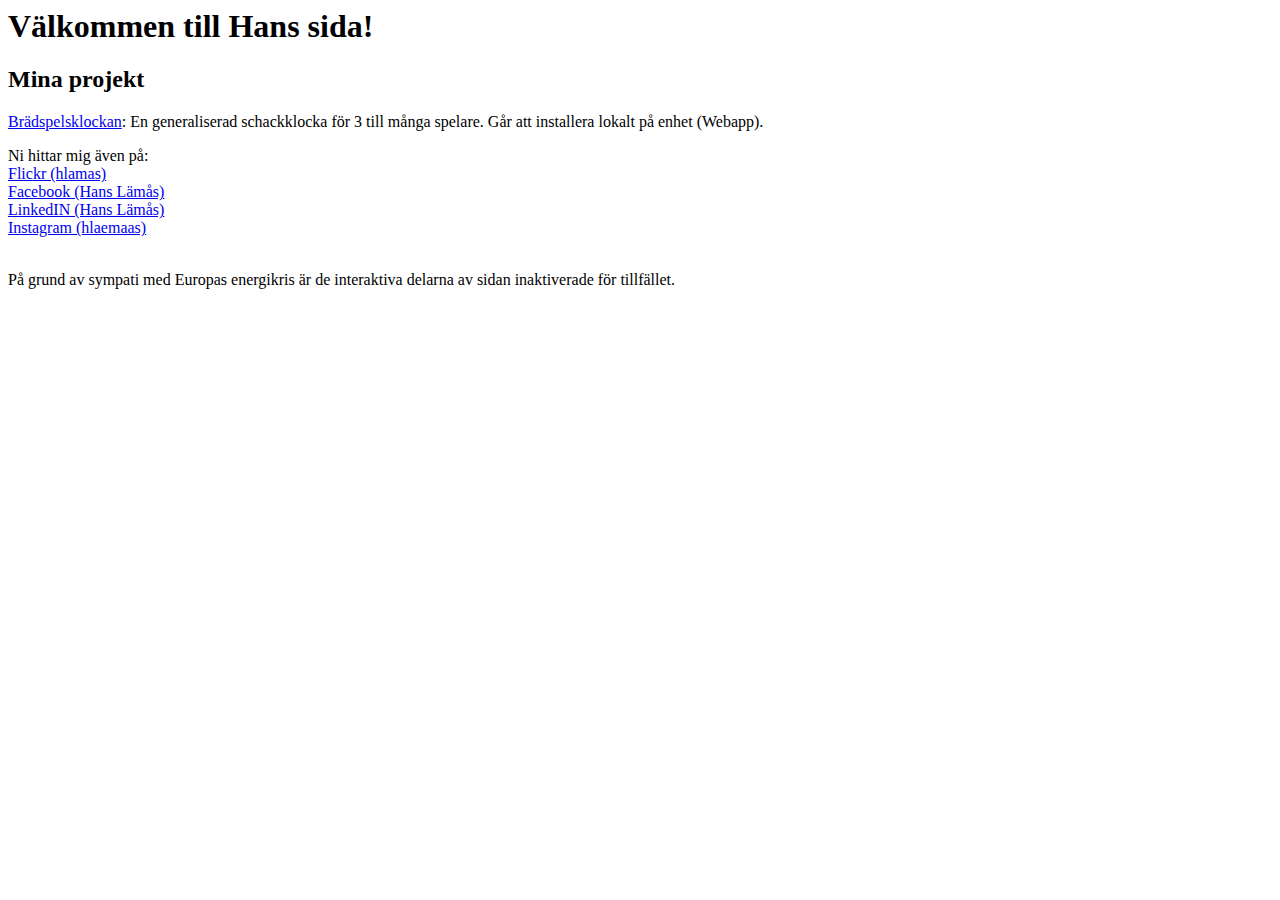
<file: index.html>
<HTML>
<HEAD>
<meta http-equiv="Content-Type" content="text/html; charset=utf-8">
</HEAD>
<div>
<h1>Välkommen till Hans sida!</h1>
<h2>Mina projekt</h2>
  <p>
    <a href="/multitimer">Brädspelsklockan</a>: En generaliserad schackklocka för 3 till många spelare. Går att installera lokalt på enhet (Webapp).
  </p>
  <p>
    Ni hittar mig även på: <br>
    <a target="blank_" href="http://flickr.com/photos/hlamas/">Flickr (hlamas)</a><br>
    <a target="blank_" href="https://www.facebook.com/hans.lamas">Facebook (Hans Lämås)</a><br>
    <a target="blank_" href="https://www.linkedin.com/in/hans-lämås-1961a331/">LinkedIN (Hans Lämås)</a><br>
    <a target="blank_" href="https://www.instagram.com/hlaemaas/">Instagram (hlaemaas)</a><br>
    <br>
  </p>
  <p>
    På grund av sympati med Europas energikris är de interaktiva delarna av sidan inaktiverade för tillfället.
  </p>
</HTML>
</file>
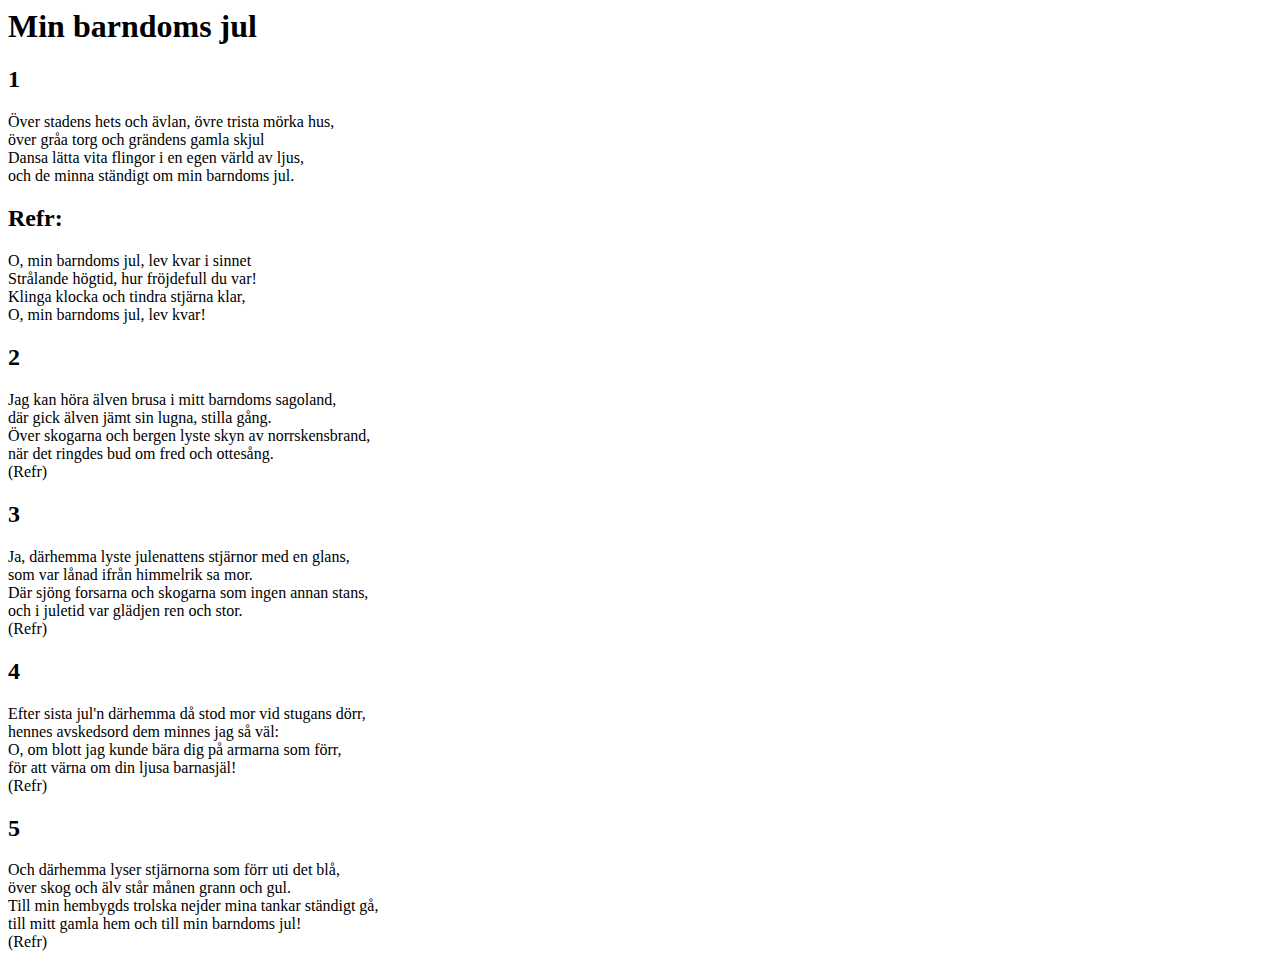
<file: jul/index.html>
<html>
<meta charset="UTF-8">
<head>
</head>

    <h1 id="barndom">Min barndoms jul</h1>
    <h2 id="barn-1">1</h2>
<p>
Över stadens hets och ävlan, övre trista mörka hus,<br>
över gråa torg och grändens gamla skjul<br>
Dansa lätta vita flingor i en egen värld av ljus,<br>
och de minna ständigt om min barndoms jul.<br>
</p>
<H2 id="barn-refr">Refr:</h1>
<p>
O, min barndoms jul, lev kvar i sinnet<br>
Strålande högtid, hur fröjdefull du var!<br>
Klinga klocka och tindra stjärna klar,<br>
O, min barndoms jul, lev kvar!<br>
</p>
<h2 id="barn-2">2</h1>
<p>
Jag kan höra älven brusa i mitt barndoms sagoland,<br>
där gick älven jämt sin lugna, stilla gång.<br>
Över skogarna och bergen lyste skyn av norrskensbrand,<br>
när det ringdes bud om fred och ottesång.<br>
(Refr)
</p>
<h2 id="barn-3">3</h1>
<p>
Ja, därhemma lyste julenattens stjärnor med en glans,<br>
som var lånad ifrån himmelrik sa mor.<br>
Där sjöng forsarna och skogarna som ingen annan stans,<br>
och i juletid var glädjen ren och stor.<br>
(Refr)
</p>
<h2 id="barn-4">4</h1>
<p>
Efter sista jul'n därhemma då stod mor vid stugans dörr,<br>
hennes avskedsord dem minnes jag så väl:<br>
O, om blott jag kunde bära dig på armarna som förr,<br>
för att värna om din ljusa barnasjäl!<br>
(Refr)
</p>
<h2 id="barn-5">5</h1>
<p>
Och därhemma lyser stjärnorna som förr uti det blå,<br>
över skog och älv står månen grann och gul.<br>
Till min hembygds trolska nejder mina tankar ständigt gå,<br>
till mitt gamla hem och till min barndoms jul!<br>
(Refr)
</p>

</html>
</file>
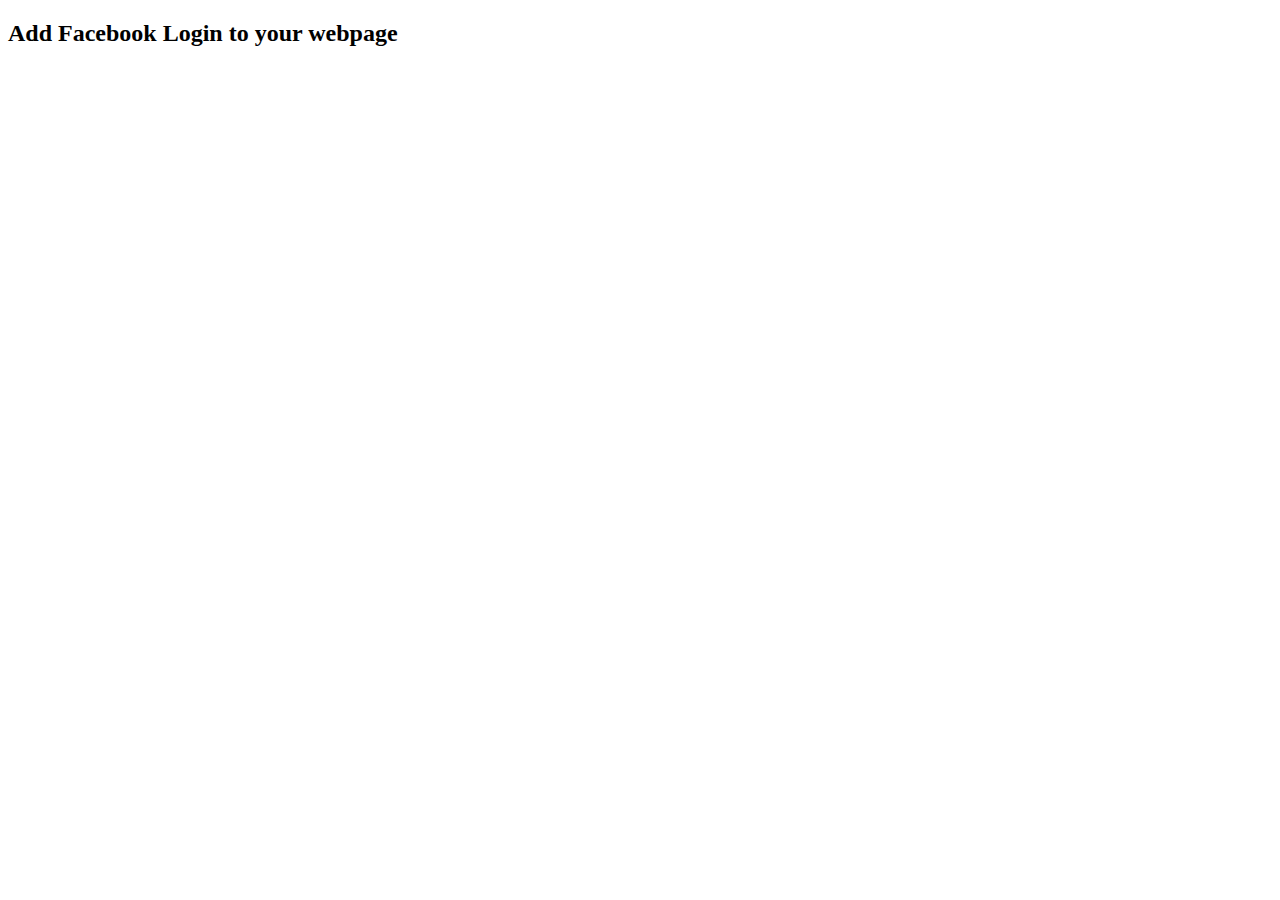
<file: login/index.html>
<!DOCTYPE html>
<html lang="en">
  <head></head>
  <body>
 
    <h2>Add Facebook Login to your webpage</h2>
 
      <!-- Set the element id for the JSON response -->
    
      <p id="profile"></p>
 
      <script>
  
        <!-- Add the Facebook SDK for Javascript -->
  
        (function(d, s, id){
                              var js, fjs = d.getElementsByTagName(s)[0];
                              if (d.getElementById(id)) {return;}
                              js = d.createElement(s); js.id = id;
                              js.src = "https://connect.facebook.net/en_US/sdk.js";
                              fjs.parentNode.insertBefore(js, fjs);
                            }(document, 'script', 'facebook-jssdk')
        );
 
 
        window.fbAsyncInit = function() {  // comment 
            // <!-- Initialize the SDK with your app and the Graph API version for your app -->
            FB.init({
                      appId            : '473359174910171',
                      xfbml            : true,
                      version          : 'v24.0'
                    });
            // <!-- If you are logged in, automatically get your name and email address, your public profile information -->
            FB.login(function(response){
                           document.getElementById("profile").innerHTML = "Good to see you, " + response.name + ". i see your email address is " + response.email
            },
            [
                config_id = '4293338950985187',
                response_type = 'code',
                override_default_response_type = true,
                enable_profile_selector = true
            ]
            );
        };
 
      </script>
 
  </body>
</html>
</file>
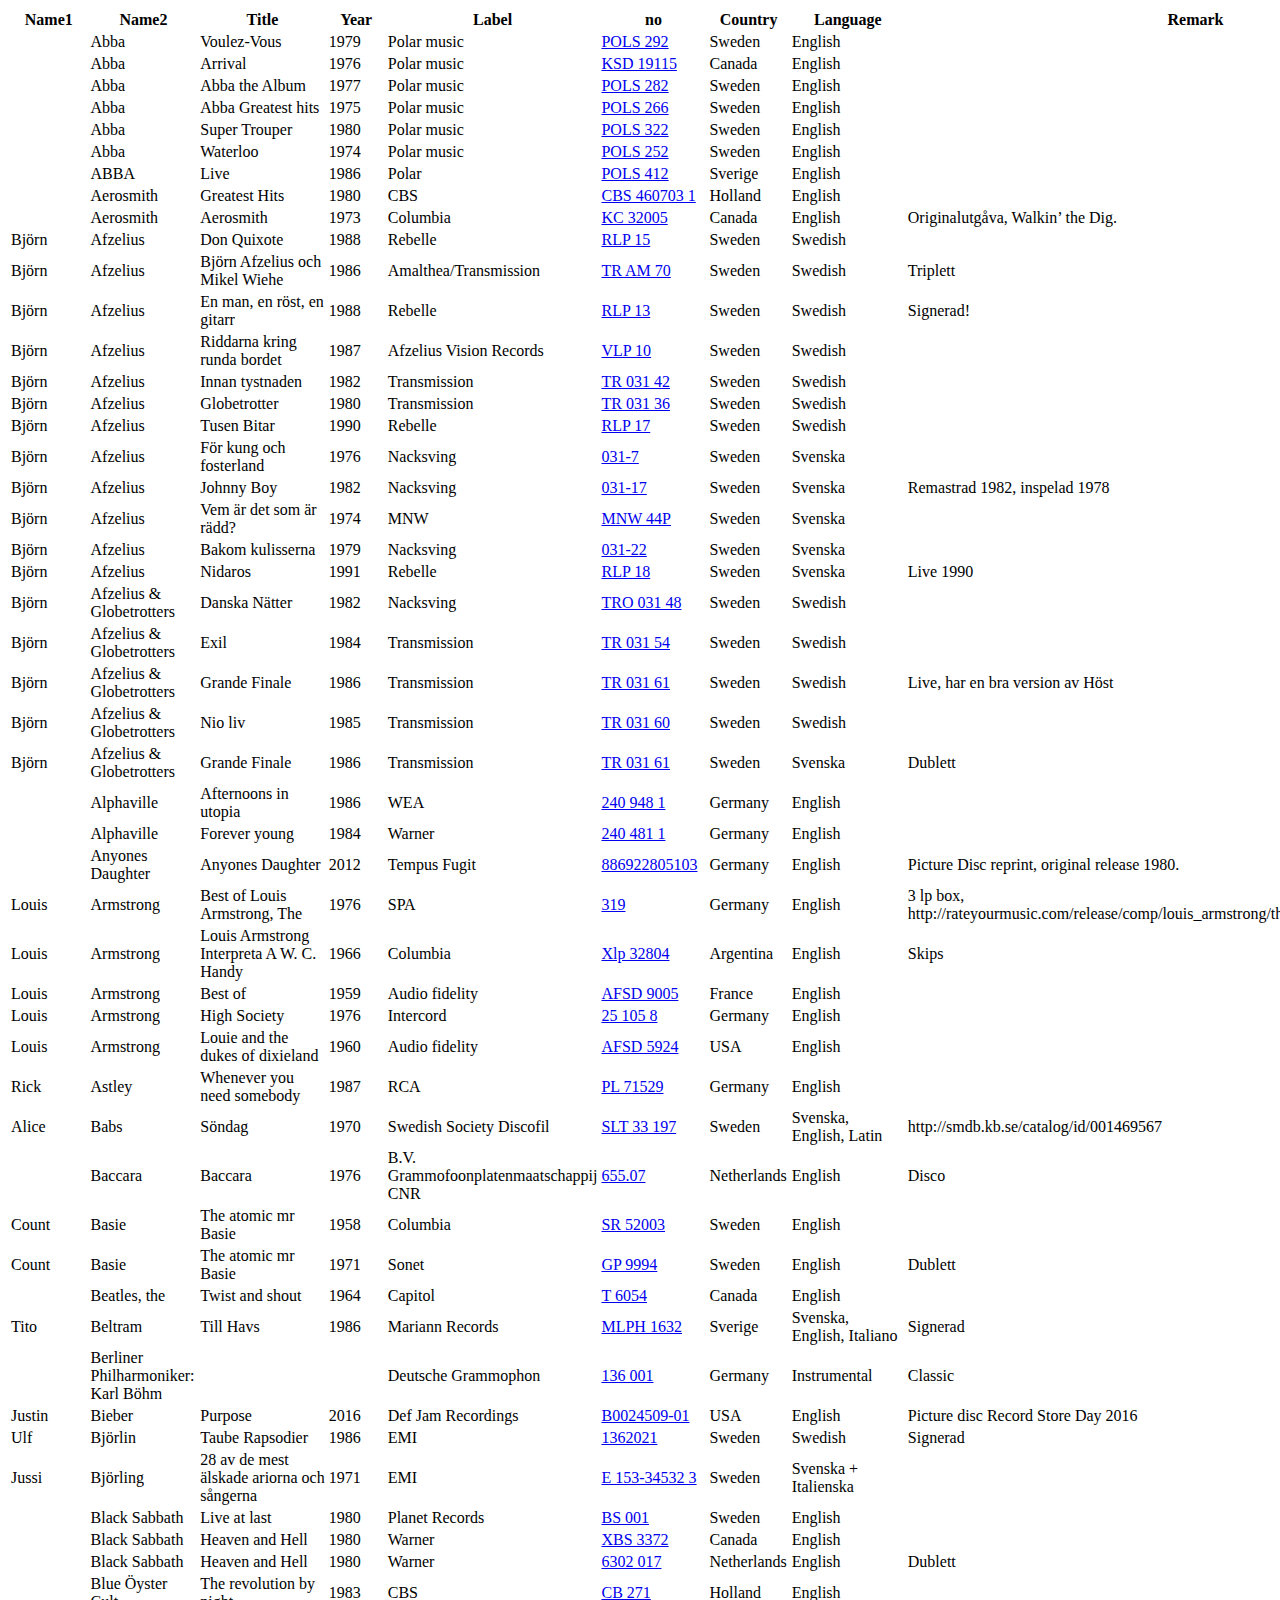
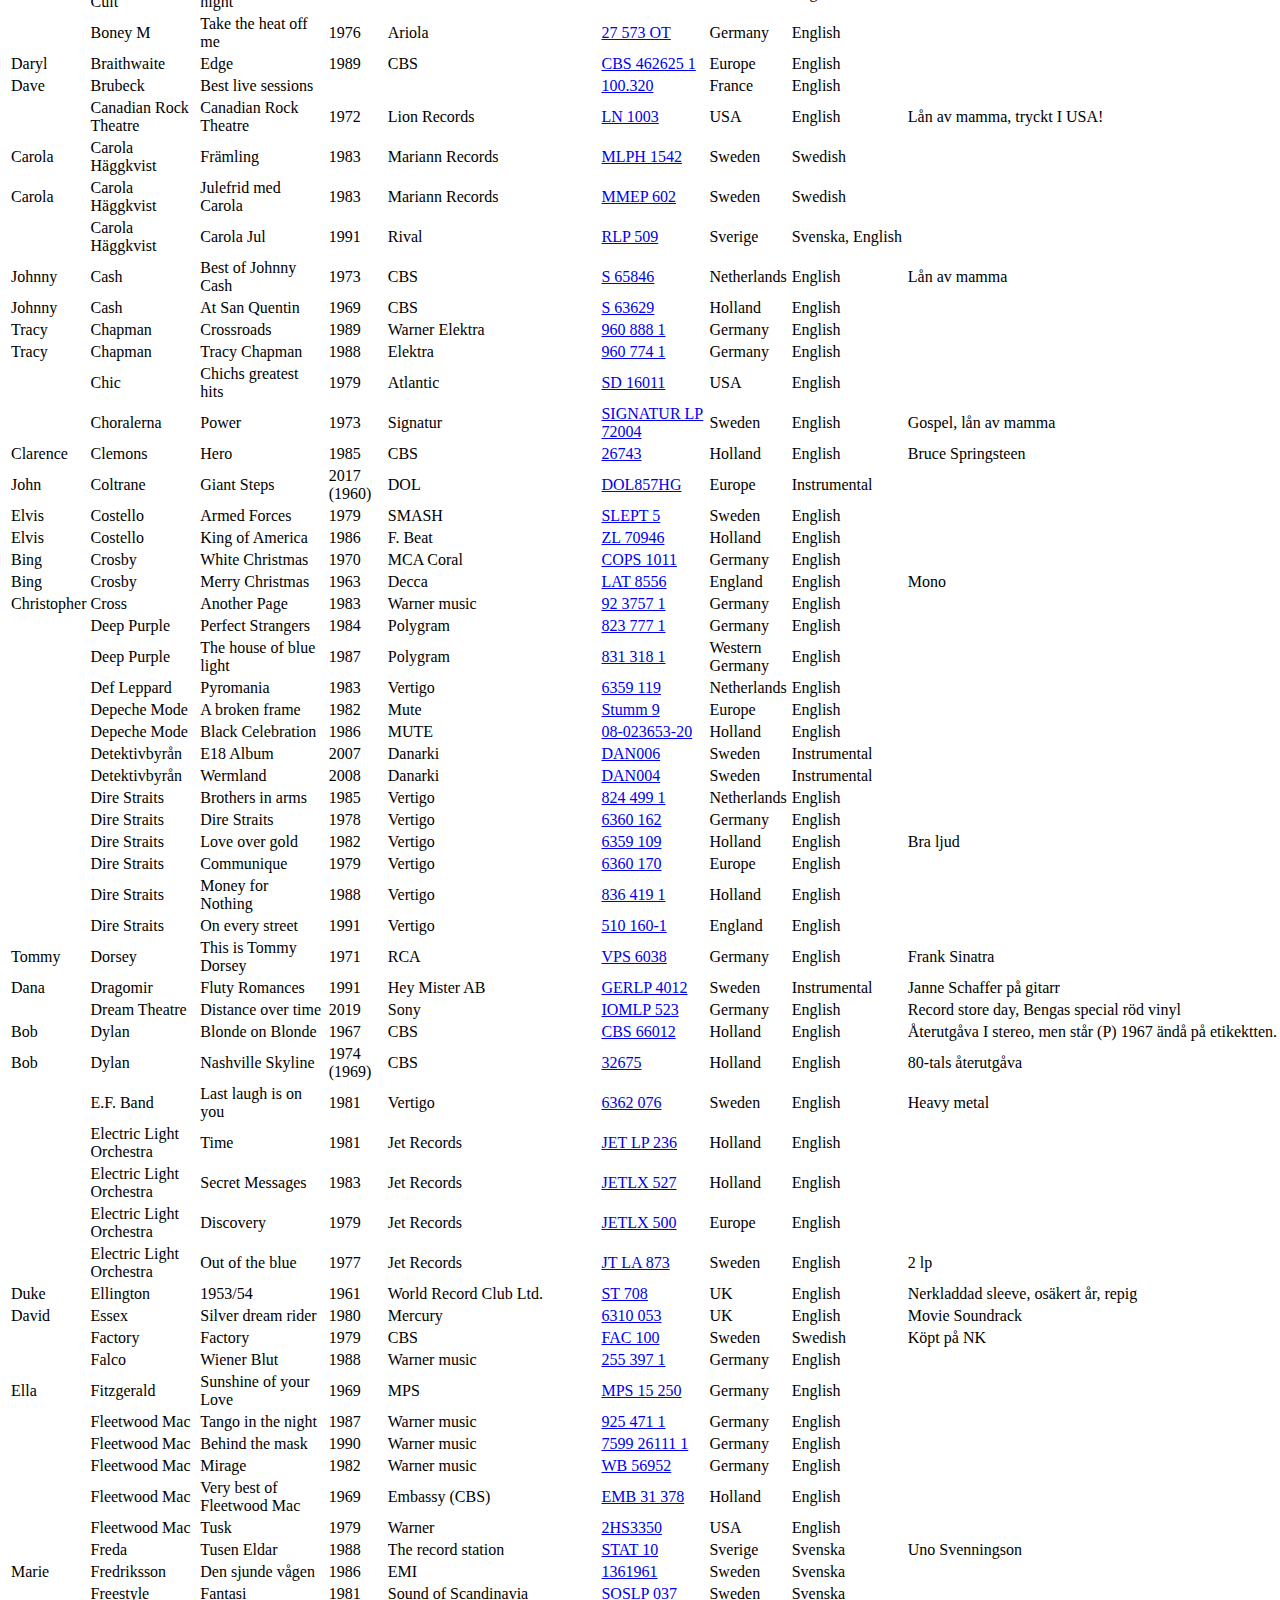
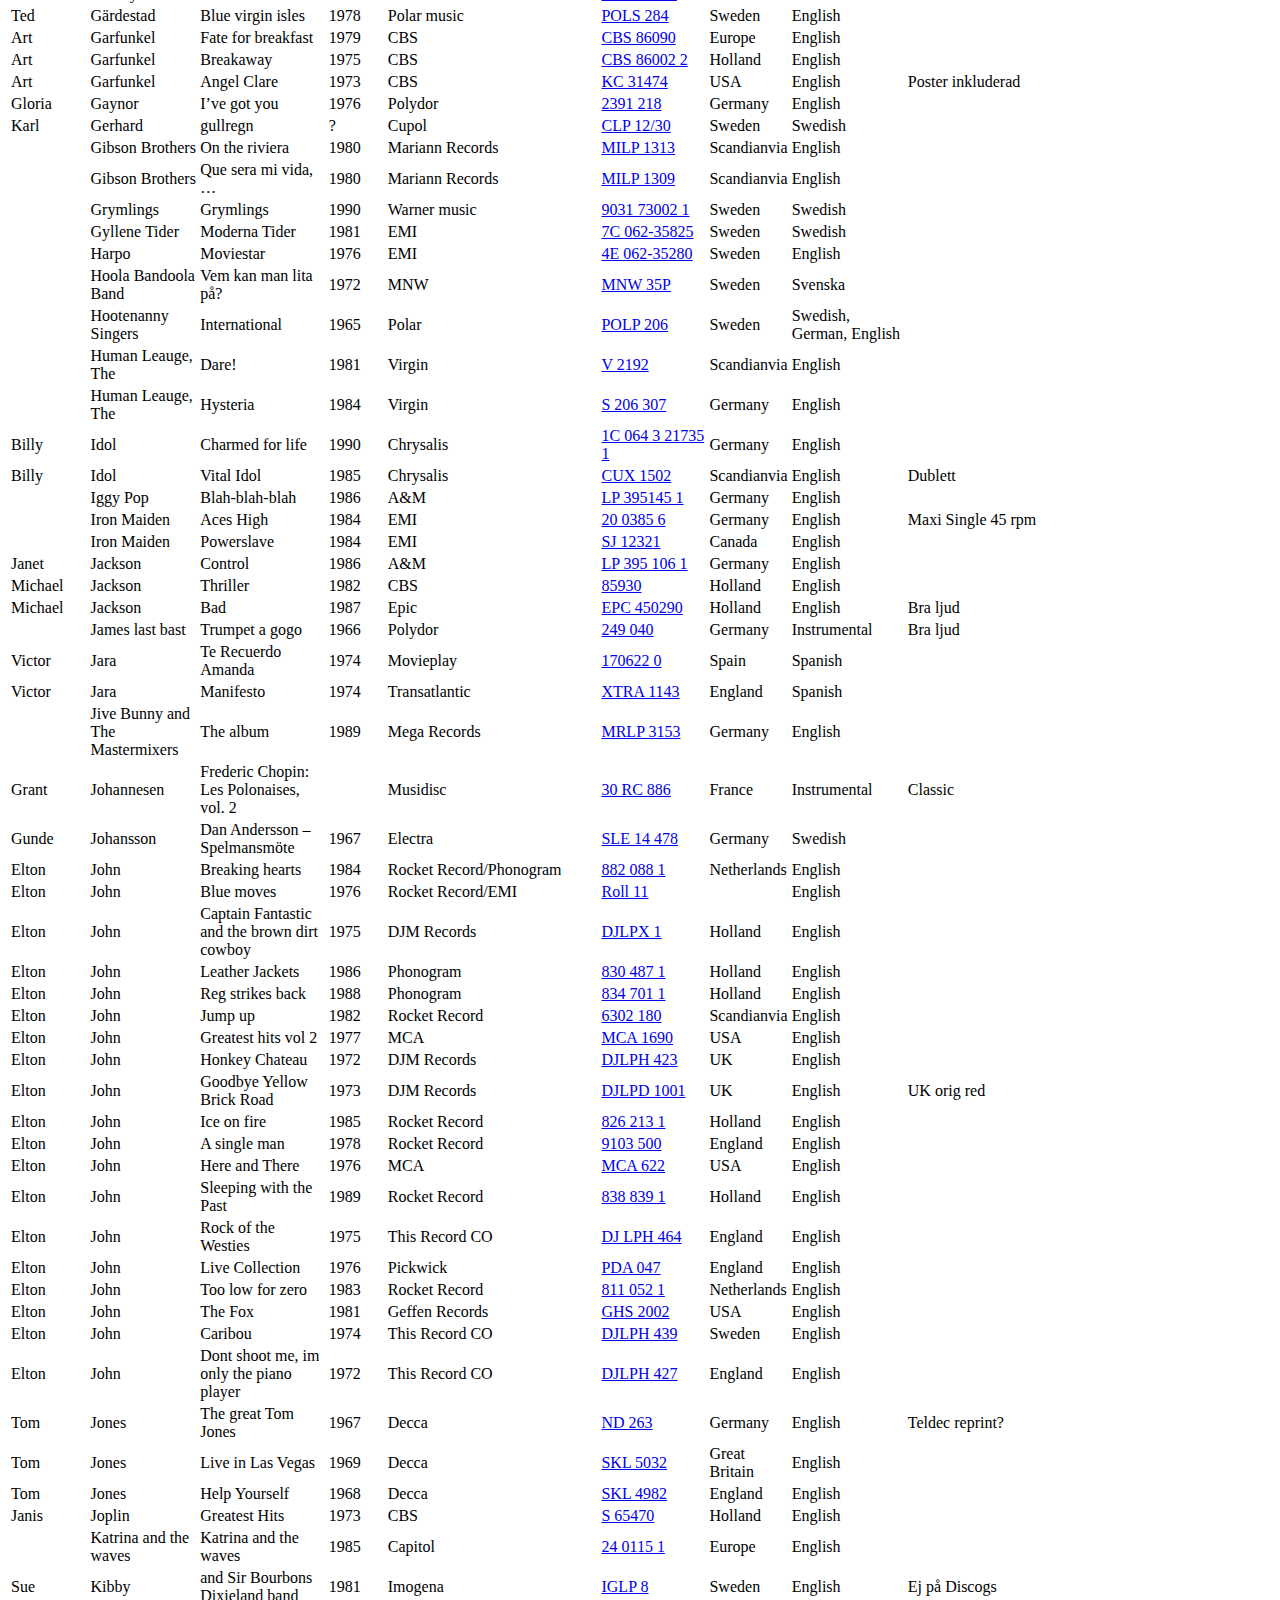
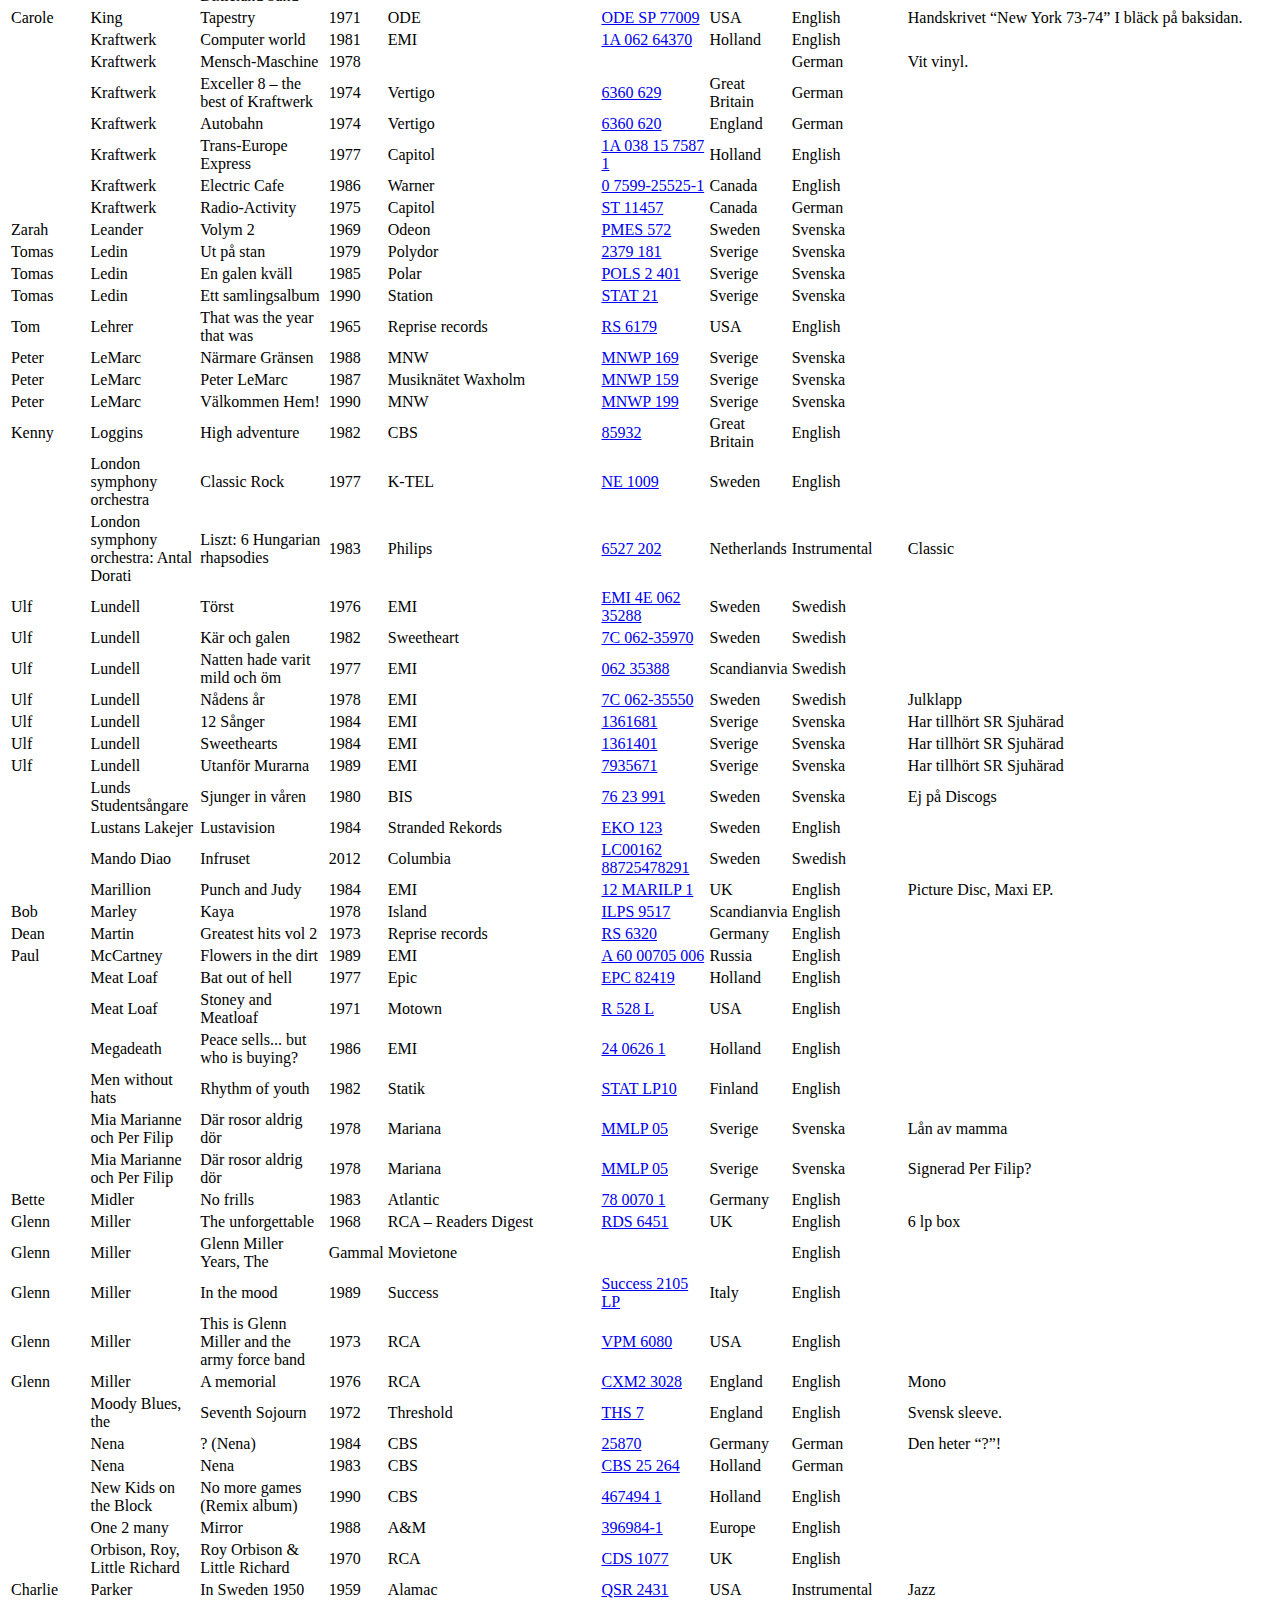
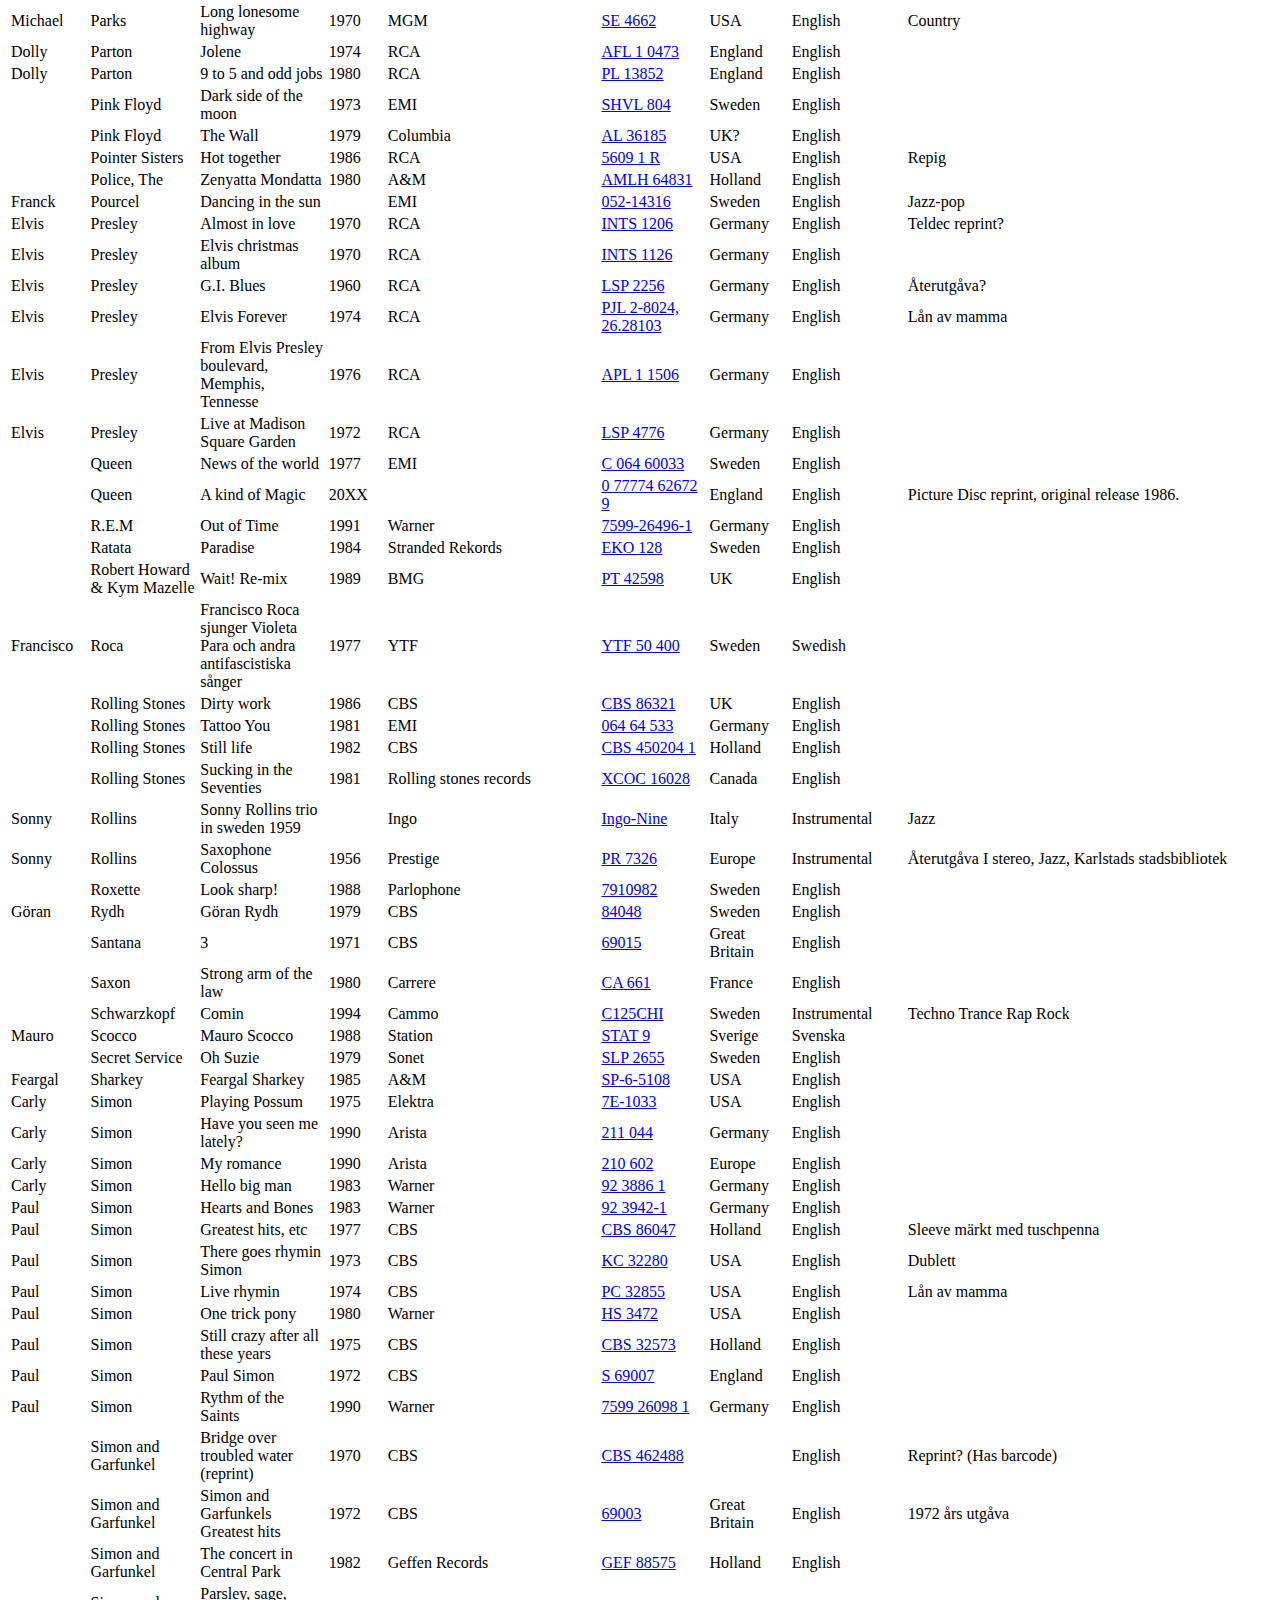
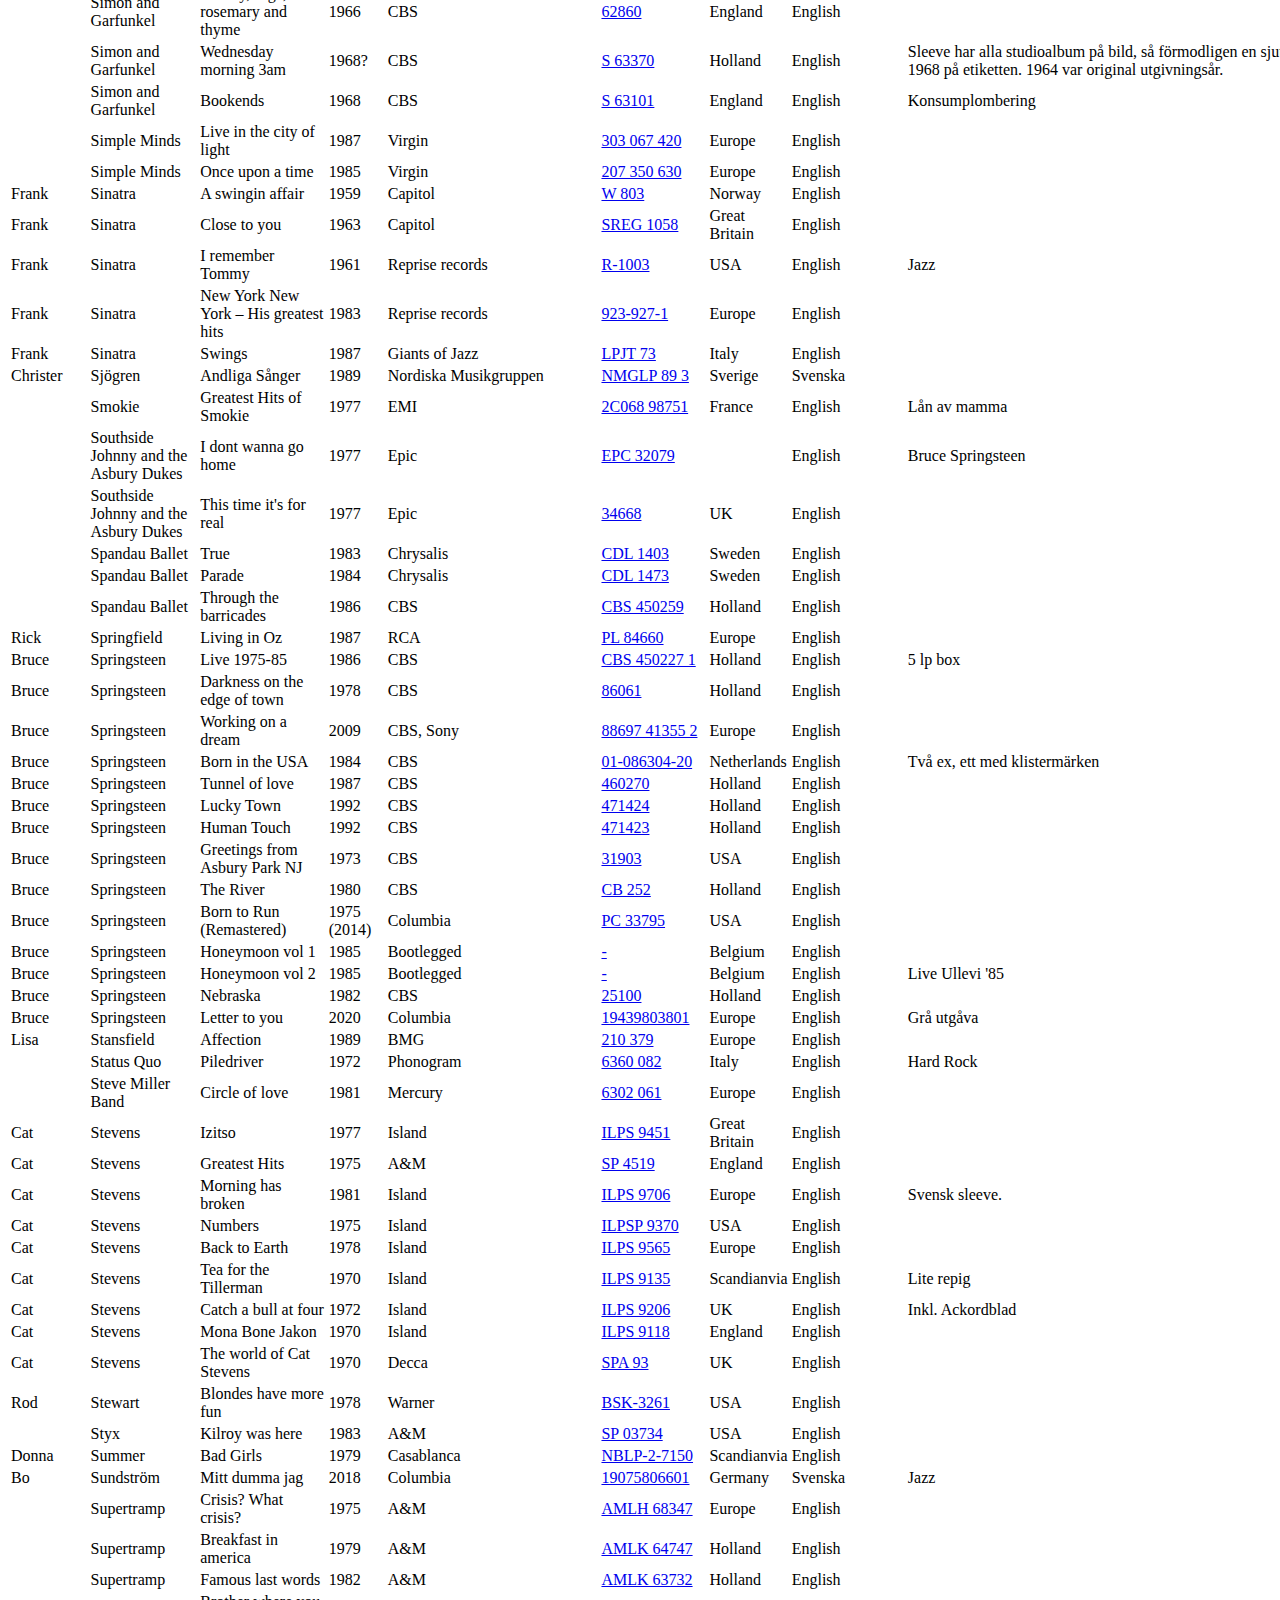
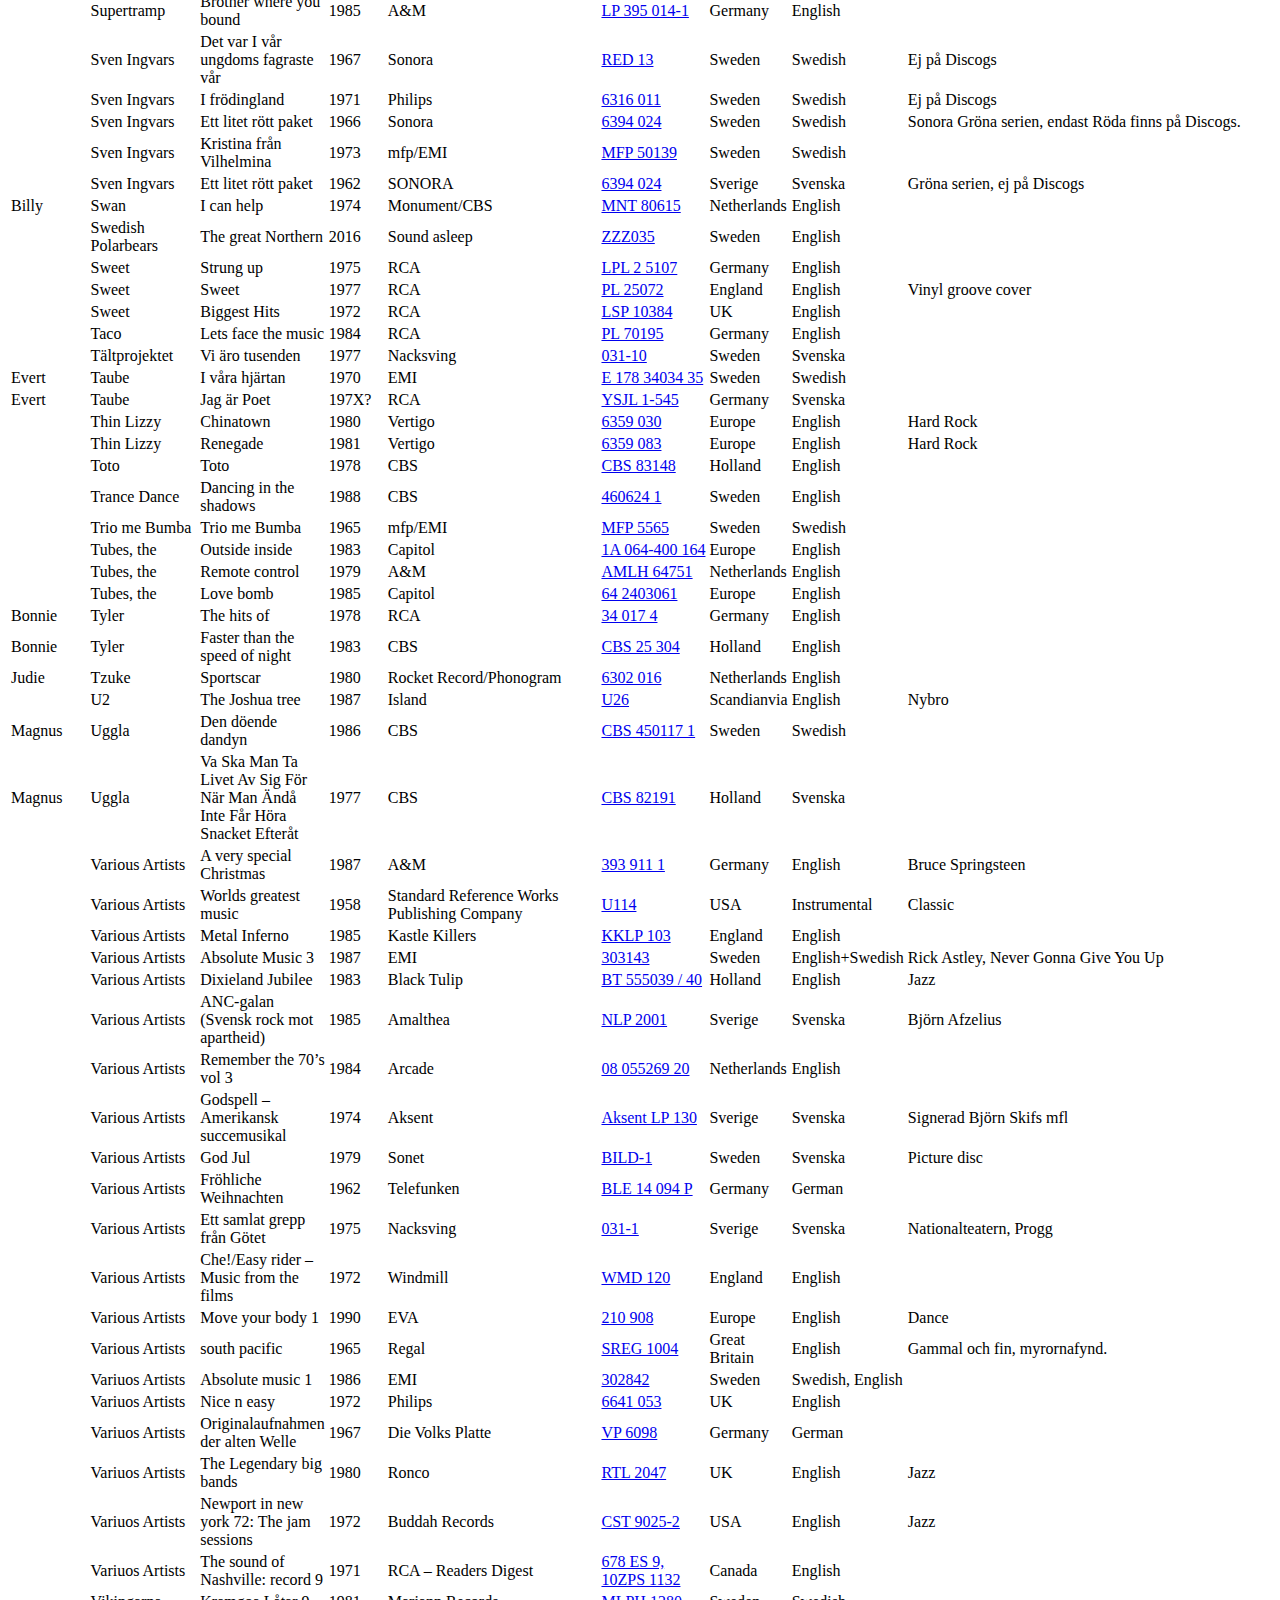
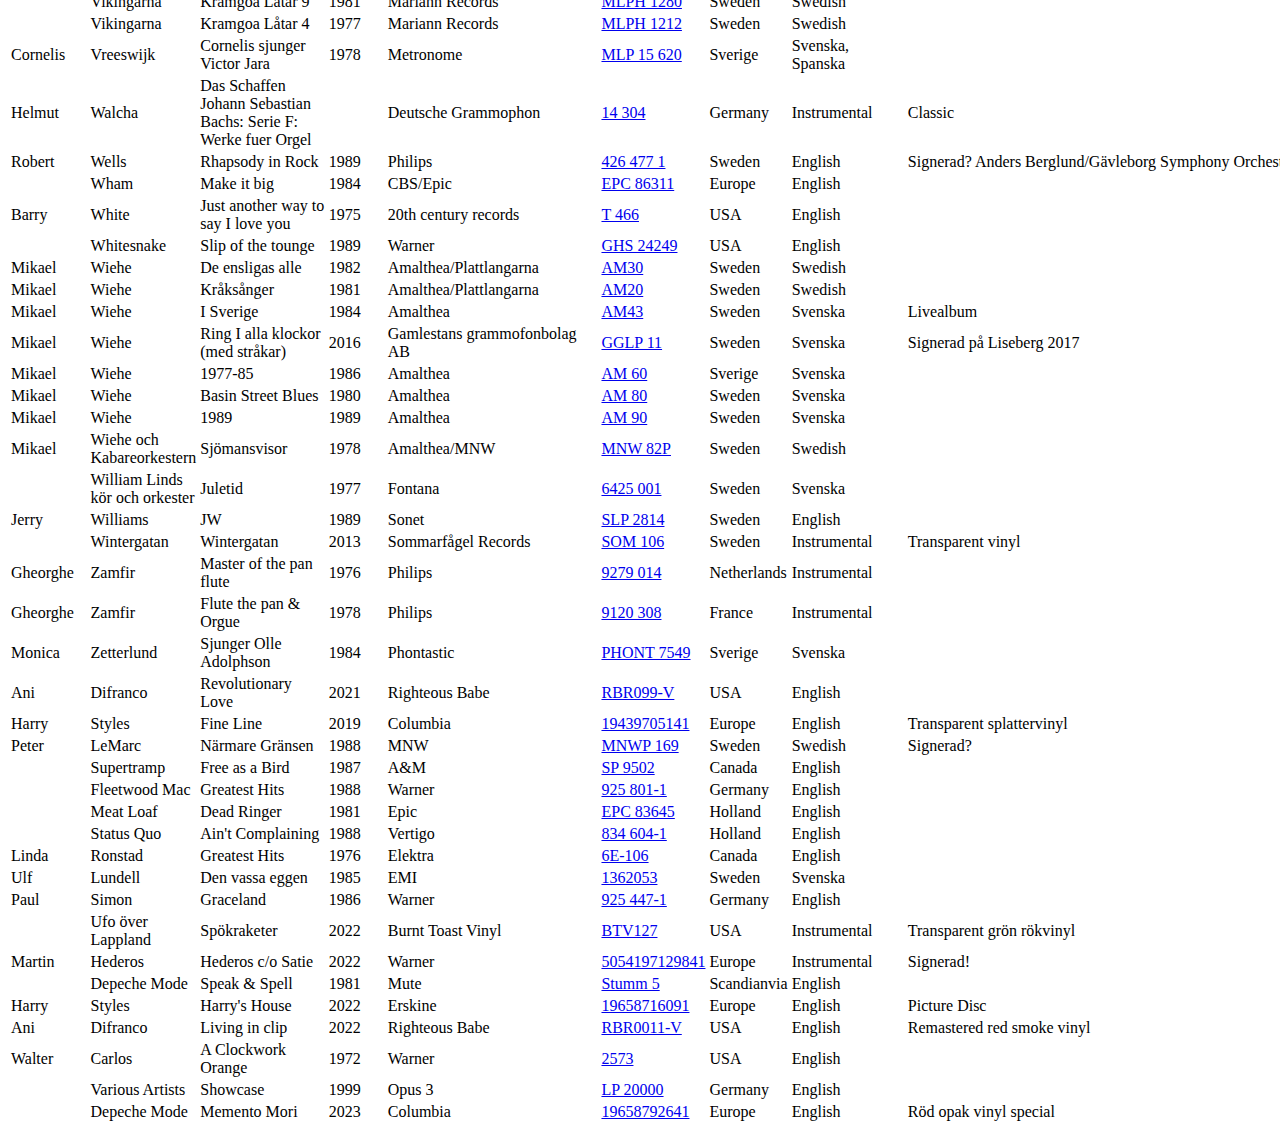
<file: lp/index.html>
<!DOCTYPE html PUBLIC "-//W3C//DTD HTML 4.01//EN"
   "http://www.w3.org/TR/html4/strict.dtd">
<html lang="sv">
<head>
<meta http-equiv="Content-Type" content="text/html; charset=utf-8">
<title>Hans Vinylsamling</title>

<script type="text/javascript" charset="utf-8" src="https://code.jquery.com/jquery-3.1.0.min.js"></script>
<script type="text/javascript" charset="utf-8" src="//cdn.datatables.net/1.10.12/js/jquery.dataTables.min.js"></script>


<script src="//cdn.datatables.net/1.10.12/js/jquery.dataTables.min.js"></script> 
    <script> 
      $(function(){
      $("#includedContent").load("1st.html"); 
    });

</script>

</head>

<style type="text/css" title="currentStyle">
    @import "//cdn.datatables.net/1.10.12/css/jquery.dataTables.min.css";
</style>

<body>

<div id="includedContent"></div>

  <script>
//    $(document).ready( function () {
//    } );
</script>

</body>
</html>
</file>
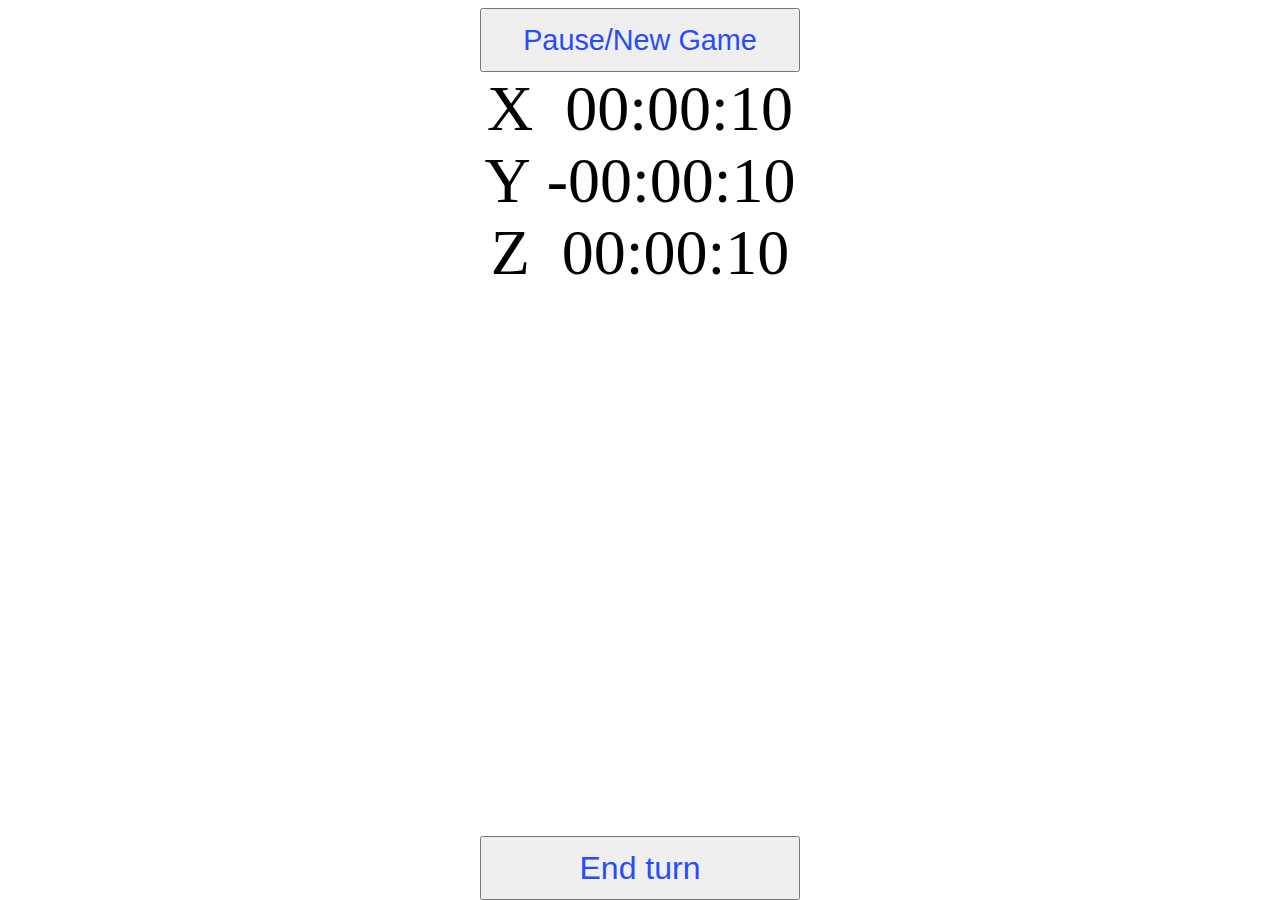
<file: multitimer/index.html>
<!DOCTYPE html>
<html>
  <head>
    <meta charset="utf-8">
    <title>Multichess timer</title>
    <link href="style.css" rel="stylesheet">
    <script src="index.js" defer></script>
    <link rel="manifest" href="manifest.webmanifest">
    <meta name="viewport" content="width=device-width, height=device-height, initial-scale=1">
  </head>
  <body>
<div class="modal-controls" id="myModal" style="display: none;">
<button id="reset-button" onclick="newgame()">Start New Game</button>
<div id="selects">
    <select name="players" id="nplayers-select">
	<option value=3 selected>3p</option>
	<option value=4>4p</option>
	<option value=5>5p</option>
	<option value=6>6p</option>
	<option value=7>7p</option>
	<option value=8>8p</option>
	<option value=9>9p</option>
	<option value=10>10p</option>
   </select>
   <select name="time-h" id="h-select">
   </select>
   <select name="time-m" id="m-select">
   </select>
</div>
   <div id="pause-message">Game paused.</div>
</div>
<div class="main-view">
<button id="menuBtn">Pause/New Game</button>
<div class="timers" id="timers">
    <div class="timerdisplay" id="td0">X&nbsp&nbsp00:00:10</div>
    <div class="timerdisplay" id="td1">Y&nbsp-00:00:10</div>
    <div class="timerdisplay" id="td2">Z&nbsp&nbsp00:00:10</div>
    <div id="timer-end-div"></div>
</div>
<div class="nextplayer-div">
<button class="nextplayer-button" onclick="passturn()">End turn</button>
</div> 
</div>
</body>
</html>
</file>
<file: multitimer/style.css>
html{
  height: 100vh;
}

div#timers{
  font-size: 4rem;
  width: 100%
}
 
.main-view{
  display: flex;
  flex-direction: column;
  align-items: center;
  max-width: 20rem;
  margin: auto;
  padding-bottom: calc(4.5rem + env(safe-area-inset-bottom));
}

.nextplayer-div{
  display: flex;
  flex-direction: column;
  align-items: center;
  width: 100%;
  max-width: 20rem;
  /* height: 4rem; */
  position: fixed;
  margin: auto;
  bottom: 0;
  /* left: 0; */
  /* right: 0; */
  padding: 0 0 calc(0px + env(safe-area-inset-bottom));
  /* padding-bottom: calc(env(safe-area-inset-bottom)); */
}

button.nextplayer-button{
  width: 100%;
  height: 4rem;
}

button{
  font-size: 2rem;
  color: #284BFF;
}

select{
  font-size: 2rem;
}

#menuBtn{
  font-size: 1.8rem;
  width: 100%;
  height: 4rem;
}

.modal-controls{
  display: none;
  position: fixed; /* Stay in place */
  z-index: 1; /* Sit on top */
  flex-flow: column-reverse;
  left: 0;
  bottom: 0;
  width: 100%; /* Full width */
  height: 100%; /* Full height */
  overflow: auto; /* Enable scroll if needed */
  background-color: rgb(0,0,0); /* Fallback color */
  background-color: rgba(0,0,0,0.6); /* Black w/ opacity */
  padding: 0 0 calc(0px + env(safe-area-inset-bottom));
}

.modal-controls button{
  width: 100%;
  height: 4rem;
}

.modal-controls #selects{
  display:flex;
  justify-content: space-evenly;
}

.modal-controls select{
  width: 30%;
  height: 4rem;
}

.modal-controls div{
  background: black;
}

#pause-message{
  color: white;
  font-size: 4rem;
  font-style: italic;
  text-align: center;
}

.timerdisplay{
  text-align: center;
  width: 100%;
  height: 4.5rem;
}

.overdue {
  color: red;
}

.activeplayer{
  color: #284BFF;
}

.nextplayer{
  color: green;
}
</file>
